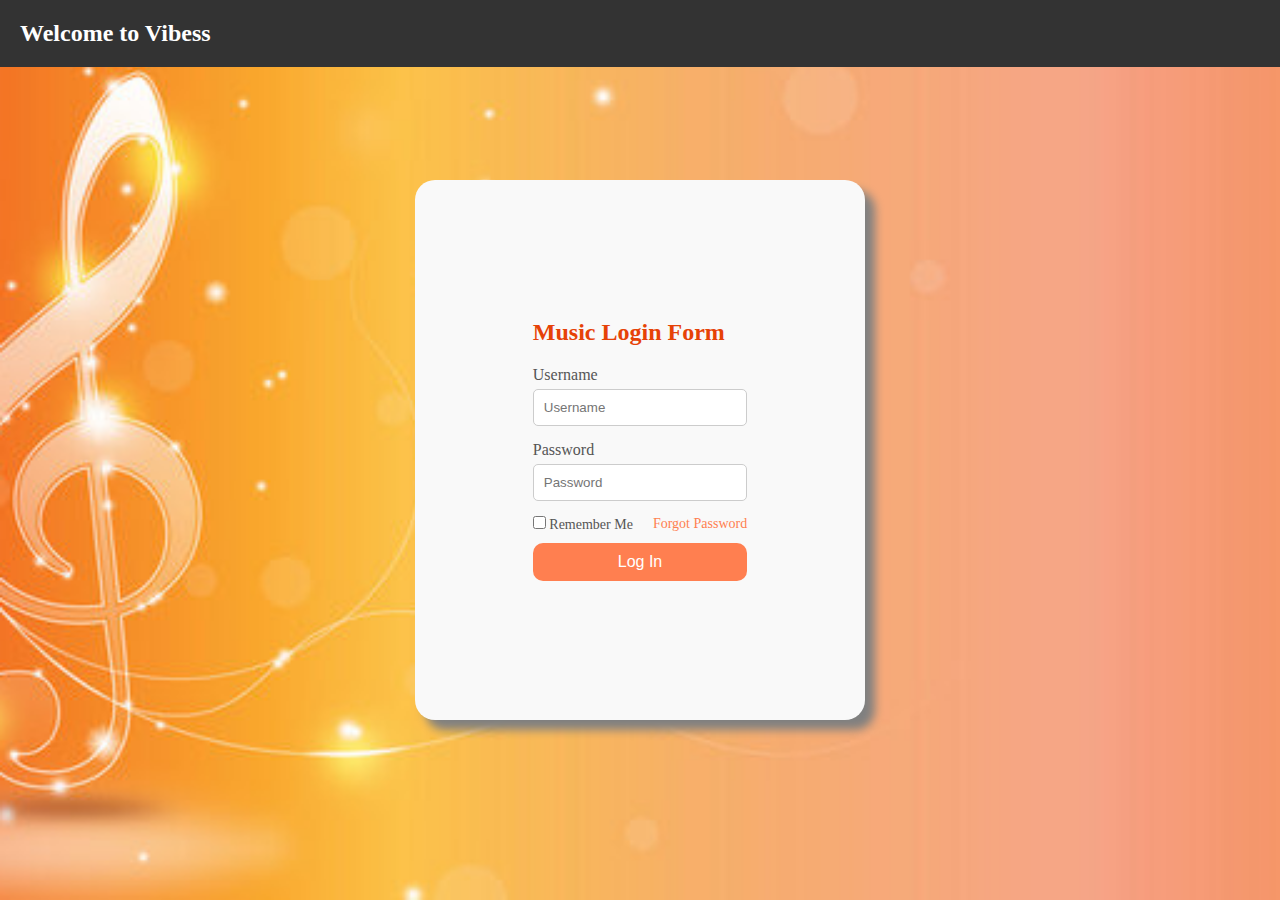
<file: index.html>
<!DOCTYPE html>
<html lang="en">
<head>
    <meta charset="UTF-8">
    <meta name="viewport" content="width=device-width, initial-scale=1.0">
    <title>Music Streaming</title>
    <link rel="stylesheet" href="General Styles.css">
</head>
<header class="login-header">
    <div class="logo">
        <h1><a href="#">Welcome to Vibess</a></h1>
    </div>
</header>

<body>
    <!-- Login Section -->
    <div id="login-page" class="login-container">
        <div class="form-box">
            <h1 class="form-title">Music Login Form</h1>
            <form id="login-form" onsubmit="return handleLogin(event)">
                <div class="input-group">
                    <label for="username"><i class="fas fa-user"></i> Username</label>
                    <input type="text" id="username" placeholder="Username" required>
                </div>
                <div class="input-group">
                    <label for="password"><i class="fas fa-lock"></i> Password</label>
                    <input type="password" id="password" placeholder="Password" required>
                </div>
                <div class="form-options">
                    <label class="remember-me">
                        <input type="checkbox"> Remember Me
                    </label>
                    <a href="#" class="forgot-password">Forgot Password</a>
                </div>
                <button type="submit" class="btn">Log In</button>
            </form>
        </div>
    </div>

    <!-- Main Content (Initially Hidden) -->
    <div id="main-content" class="hidden">
        <header class="header">
            <nav>
                <ul>
                    <li><a href="./home.html">Browse</a></li>
                    <li><a href="./playlist.html">Playlists</a></li>
                    <li><a href="./register.html">Register</a></li>
                    <li><a href="./about.html">About Us</a></li>
                    <li><a href="./dashboard.html">Dashboard</a></li>
                </ul>
            </nav>
        </header>

        <section class="search-section">
            <input type="text" id="search" placeholder="Search for songs or artists...">
            <button onclick="searchSongs()">Search</button>
        </section>

        <section class="song-list" id="song-list">
            <!-- Song items will be injected here -->
        </section>

        <footer>
            <p>Vibess © 2024</p>
        </footer>
    </div>

    <script>
        // Check if user is logged in using sessionStorage
        window.onload = function() {
            const isLoggedIn = sessionStorage.getItem('isLoggedIn');
            if (isLoggedIn) {
                document.getElementById('login-page').classList.add('hidden');
                document.getElementById('main-content').classList.remove('hidden');
            }
        }

        // Handle login logic
        function handleLogin(event) {
            event.preventDefault();

            // Simulate login validation (add your actual validation logic here)
            const username = document.getElementById('username').value;
            const password = document.getElementById('password').value;

            if (username === 'user' && password === 'password') {
                // Set login session
                sessionStorage.setItem('isLoggedIn', true);

                // Redirect to home page after successful login
                window.location.href = './home.html';
            } else {
                alert('Invalid credentials. Please try again.');
            }
        }
    </script>
</body>
</html>
</file>
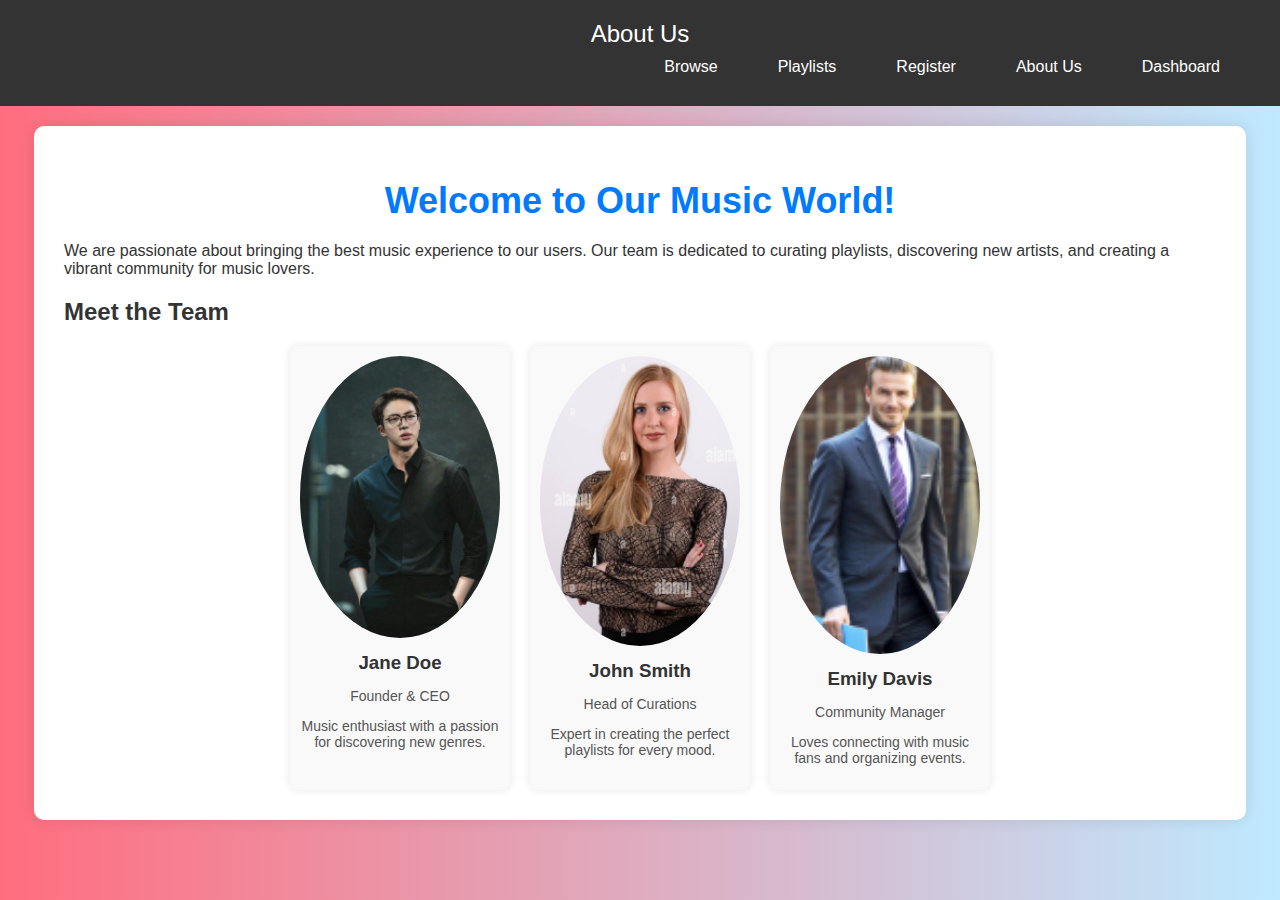
<file: about.html>
<!DOCTYPE html>
<html lang="en">
<head>
    <meta charset="UTF-8">
    <meta name="viewport" content="width=device-width, initial-scale=1.0">
    <title>About Us</title>
    <style>
        body {
            font-family: Arial, sans-serif;
            background: linear-gradient(to right, #ff6e7f, #bfe9ff); /* Linear gradient background */
            margin: 0;
            padding: 0;
            color: #333;
        }
        header {
            background-color: #333;
            color: #fff;
            padding: 20px;
            text-align: center;
            font-size: 24px;
        }
        nav {
    display: flex;
    justify-content: flex-end; /* Aligns the content to the right */
    padding-right: 20px; /* Adds some padding on the right side */
}

nav ul {
    list-style: none; /* Removes bullet points */
    display: flex; /* Use flexbox to align items horizontally */
    padding: 0;
    margin: 0;
}

nav ul li {
    margin-left: 20px; /* Adds space between each list item */
}

nav ul li a {
    text-decoration: none; /* Removes underline from links */
    color: white; /* Sets text color to white */
    font-size: 16px;
    padding: 10px 20px; /* Adds padding around links */
    display: block;
    transition: color 0.3s ease;
}

nav ul li a:hover {
    color: #ff5733; /* Changes color on hover */
}

        .container {
            width: 90%;
            max-width: 1200px;
            margin: 20px auto;
            background-color: #fff;
            padding: 30px;
            border-radius: 10px;
            box-shadow: 0 0 15px rgba(0, 0, 0, 0.1);
        }
        h1 {
            font-size: 36px;
            color: #007BFF;
            text-align: center;
            margin-bottom: 20px;
        }
        .team {
            display: flex;
            flex-wrap: wrap;
            gap: 20px;
            justify-content: center;
        }
        .team-member {
            background-color: #f9f9f9;
            border-radius: 8px;
            box-shadow: 0 0 10px rgba(0, 0, 0, 0.1);
            width: 200px; /* Decreased width */
            padding: 10px; /* Adjusted padding */
            text-align: center;
            transition: transform 0.3s ease, box-shadow 0.3s ease; /* Smooth transition for hover effect */
        }
        .team-member img {
            width: 100%;
            height: auto;
            border-radius: 50%;
        }
        .team-member h3 {
            margin: 10px 0;
            color: #333;
        }
        .team-member p {
            color: #555;
            font-size: 14px;
        }
        .team-member:hover {
            transform: scale(1.05); /* Slightly enlarge the card on hover */
            box-shadow: 0 0 20px rgba(0, 0, 0, 0.2); /* Increase shadow depth on hover */
        }
        @media (max-width: 768px) {
            .team-member {
                width: 100%; /* Full width for smaller screens */
            }
        }
    </style>
</head>
<body>
    <header>
        About Us
        <nav>
            <ul>
                <li><a href="./home.html">Browse</a></li>
                <li><a href="./playlist.html">Playlists</a></li>
                <li><a href="./register.html">Register</a></li>
                <li><a href="./about.html">About Us</a></li>
                <li><a href="./dashboard.html">Dashboard</a></li>
            </ul>
        </nav>
    </header>
    <div class="container">
        <h1>Welcome to Our Music World!</h1>
        <p id="intro-text">We are passionate about bringing the best music experience to our users. Our team is dedicated to curating playlists, discovering new artists, and creating a vibrant community for music lovers.</p>
        <h2>Meet the Team</h2>
        <div class="team" id="team-section">
            <!-- Team member items will be dynamically added here -->
        </div>
    </div>

    <script>
        // Array of team members
        const teamMembers = [
            { name: 'Jane Doe', role: 'Founder & CEO', description: 'Music enthusiast with a passion for discovering new genres.', image: './a.png' },
            { name: 'John Smith', role: 'Head of Curations', description: 'Expert in creating the perfect playlists for every mood.', image: './c.png' },
            { name: 'Emily Davis', role: 'Community Manager', description: 'Loves connecting with music fans and organizing events.', image: './b.png' }
        ];

        // Function to create team member HTML
        function createTeamMember(member) {
            return `
                <div class="team-member">
                    <img src="${member.image}" alt="${member.name}">
                    <h3>${member.name}</h3>
                    <p>${member.role}</p>
                    <p>${member.description}</p>
                </div>
            `;
        }

        // Insert team members into the DOM
        document.getElementById('team-section').innerHTML = teamMembers.map(createTeamMember).join('');

        // Example DOM manipulation: Change introductory text on button click
        const introText = document.getElementById('intro-text');
        setTimeout(() => {
            introText.innerHTML = 'We are thrilled to share our passion for music with you. Join us on this musical journey!';
        }, 5000); // Change text after 5 seconds
    </script>
</body>
</html>
</file>
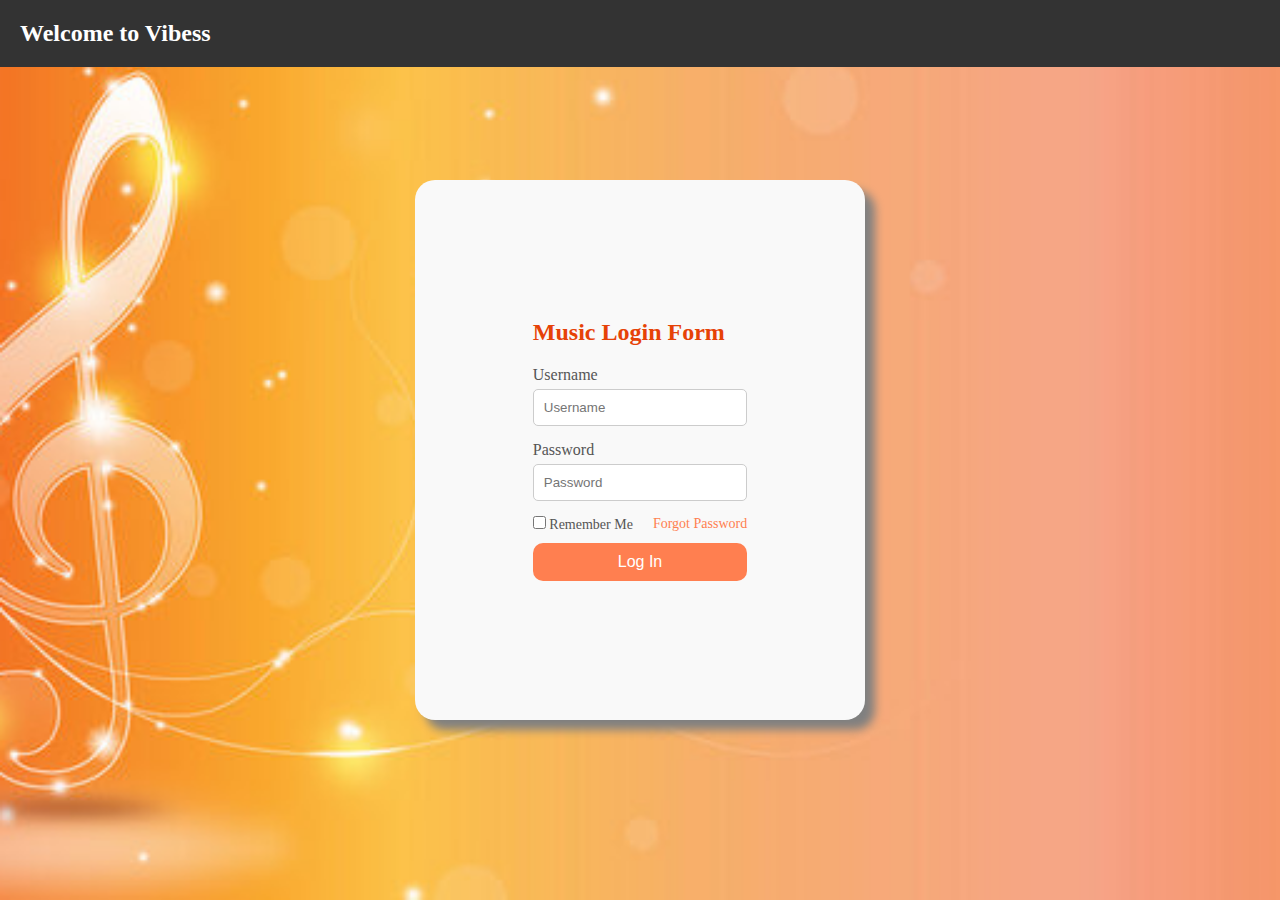
<file: browse.html>
<!DOCTYPE html>
<html lang="en">
<head>
    <meta charset="UTF-8">
    <meta name="viewport" content="width=device-width, initial-scale=1.0">
    <title>Music Streaming</title>
    <link rel="stylesheet" href="./General Styles.css">
</head>
<header class="login-header">
    <div class="logo">
        <h1><a href="#">Welcome to Vibess</a></h1> 
    </div>
</header>

<body>
    <!-- Login Section -->
    <div id="login-page" class="login-container">
        <div class="form-box">
            <h1 class="form-title">Music Login Form</h1>
            <form id="login-form">
                <div class="input-group">
                    <label for="username"><i class="fas fa-user"></i> Username</label>
                    <input type="text" id="username" placeholder="Username" required>
                </div>
                <div class="input-group">
                    <label for="password"><i class="fas fa-lock"></i> Password</label>
                    <input type="password" id="password" placeholder="Password" required>
                </div>
                <div class="form-options">
                    <label class="remember-me">
                        <input type="checkbox"> Remember Me
                    </label>
                    <a href="#" class="forgot-password">Forgot Password</a>                    
                </div>
                <button type="submit" class="btn">Log In</button>
            </form>
        </div>
    </div>

    <!-- Main Content (Initially Hidden) -->
    <div id="main-content" class="hidden">
        <header class="header">
            <nav>
                <ul>
                    <li><a href="./home.html">Home</a></li>
                    <li><a href="./playlist.html">Playlists</a></li>
                    <li><a href="./register.html">Register</a></li>
                    <li><a href="./about.html">About Us</a></li>
                    <li><a href="./dashboard.html">Dashboard</a></li>
                </ul>
            </nav>
        </header>

        <section class="search-section">
            <input type="text" id="search" placeholder="Search for songs or artists...">
            <button onclick="searchSongs()">Search</button>
        </section>

        <section class="song-list" id="song-list">
            <!-- Song items will be injected here -->
        </section>

        <footer>
            <p>Vibess © 2024</p>
        </footer>
    </div>

    <script src="./script.js"></script>
</body>
</html>
</file>
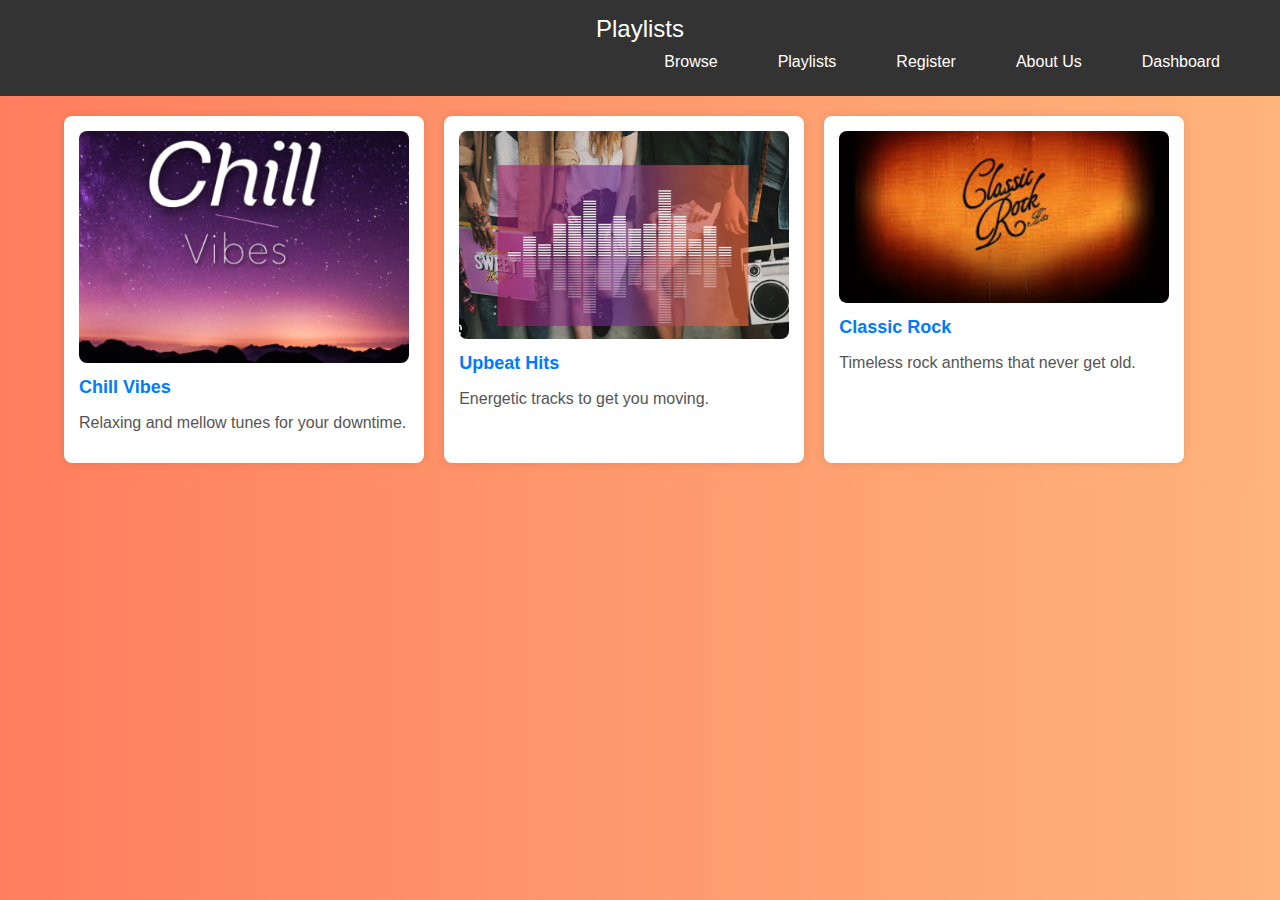
<file: playlist.html>
<!DOCTYPE html>
<html lang="en">
<head>
    <meta charset="UTF-8">
    <meta name="viewport" content="width=device-width, initial-scale=1.0">
    <title>Playlists</title>
    <style>
        body {
            font-family: Arial, sans-serif;
            background: linear-gradient(to right, #ff7e5f, #feb47b);
            margin: 0;
            padding: 0;
            color: #333;
        }
        header {
            background-color: #333;
            color: #fff;
            padding: 15px 20px;
            text-align: center;
            font-size: 24px;
        }
        nav {
    display: flex;
    justify-content: flex-end; /* Aligns the content to the right */
    padding-right: 20px; /* Adds some padding on the right side */
}

nav ul {
    list-style: none; /* Removes bullet points */
    display: flex; /* Use flexbox to align items horizontally */
    padding: 0;
    margin: 0;
}

nav ul li {
    margin-left: 20px; /* Adds space between each list item */
}

nav ul li a {
    text-decoration: none; /* Removes underline from links */
    color: white; /* Sets text color to white */
    font-size: 16px;
    padding: 10px 20px; /* Adds padding around links */
    display: block;
    transition: color 0.3s ease;
}

nav ul li a:hover {
    color: #ff5733; /* Changes color on hover */
}

        .container {
            width: 90%;
            max-width: 1200px;
            margin: 20px auto;
            display: flex;
            flex-wrap: wrap;
            gap: 20px;
        }
        .playlist {
            background-color: #fff;
            border-radius: 8px;
            box-shadow: 0 0 10px rgba(0, 0, 0, 0.1);
            padding: 15px;
            width: calc(33% - 20px); /* Adjust width for responsiveness */
            box-sizing: border-box;
            transition: transform 0.3s ease, box-shadow 0.3s ease; /* Add transition for smooth effect */
        }

        .playlist:hover {
             transform: scale(1.05); /* Slightly enlarge the playlist on hover */
             box-shadow: 0 0 15px rgba(0, 0, 0, 0.2); /* Increase shadow depth on hover */
        }

        .playlist img {
            width: 100%;
            border-radius: 8px;
        }
        .playlist h3 {
            margin: 10px 0;
            font-size: 18px;
            color: #007BFF;
        }
        .playlist p {
            color: #555;
        }
        @media (max-width: 768px) {
            .playlist {
                width: calc(50% - 20px); /* Adjust width for smaller screens */
            }
        }
        @media (max-width: 480px) {
            .playlist {
                width: 100%; /* Full width for very small screens */
            }
        }
    </style>
</head>
<body>
    <header>
        Playlists
        <nav>
            <ul>
                <li><a href="./home.html">Browse</a></li>
                <li><a href="./playlist.html">Playlists</a></li>
                <li><a href="./register.html">Register</a></li>
                <li><a href="./about.html">About Us</a></li>
                <li><a href="./dashboard.html">Dashboard</a></li>
            </ul>
        </nav>
    </header>
    <div class="container">
        <div class="playlist">
            <img src="./chill.png" alt="Playlist 1">
            <h3>Chill Vibes</h3>
            <p>Relaxing and mellow tunes for your downtime.</p>
        </div>
        <div class="playlist">
            <img src="./beats.png" alt="Playlist 2">
            <h3>Upbeat Hits</h3>
            <p>Energetic tracks to get you moving.</p>
        </div>
        <div class="playlist">
            <img src="./rocks.png" alt="Playlist 3">
            <h3>Classic Rock</h3>
            <p>Timeless rock anthems that never get old.</p>
        </div>
        <!-- Add more playlist items as needed -->
    </div>
</body>
</html>
</file>
<file: General Styles.css>
/* General Styles */
* {
    box-sizing: border-box;
    margin: 0;
    padding: 0;
}

body {
    /* background-image: url('https://source.unsplash.com/featured/?music'); */
    background-size: cover;
    background-position: center;
    height: 100vh;
    display: flex;
    justify-content: center;
    align-items: center;
    flex-direction: column; /* Stack header and login form vertically */
    background-image: url('./orange.jpg');
}

/* Header styles */
.login-header {
    position: fixed; /* Make the header stick to the top */
    top: 0; /* Stick to the very top of the page */
    left: 0; /* Align to the left edge */
    width: 100%; /* Make the header span the full width of the page */
    display: flex;
    justify-content: space-between; /* Spread out logo and nav links */
    align-items: center; /* Center vertically */
    padding: 20px;
    background-color: #333; /* Dark background for header */
    color: white; /* White text color */
    z-index: 1000; /* Make sure it stays on top of other content */
}

.login-header .logo h1 {
    margin: 0; /* Remove default margin */
    font-size: 24px; /* Adjust logo font size */
}

.login-header .logo a {
    text-decoration: none; /* Remove underline from link */
    color: white; /* Ensure logo text is white */
}

/* Add padding to the body to prevent content from being hidden under the fixed header */
body {
    padding-top: 80px; /* Adjust this value based on the header height */
}


/* Login Section Styles */
.login-container {
    display: flex;
    justify-content: center; /* Center horizontally */
    align-items: center; /* Center vertically */
    height: 60vh; /* Full viewport height */
    width: 50vh;
    background-color: #f9f9f9; /* Optional background color */
    border-radius: 20px; /* Rounded corners */
    box-shadow: 10px 10px 10px grey; /* Subtle shadow */
}


.form-title {
    font-size: 24px;
    margin-bottom: 20px;
    color: #e64207;
    max-width: 500px;
    border-radius: 20px;
}

.input-group {
    margin-bottom: 15px;
    text-align: left;
}

.input-group label {
    display: block;
    margin-bottom: 5px;
    color: #555;
}

.input-group input {
    width: 100%;
    padding: 10px;
    border: 1px solid #ccc;
    border-radius: 5px;
    outline: none;
}

.form-options {
    display: flex;
    justify-content: space-between;
    margin: 10px 0;
    color: #555;
    font-size: 14px;
}

.forgot-password {
    text-decoration: none;
    color: #FF7F50;
}

.forgot-password:hover {
    text-decoration: underline;
}
.remember-me {
    display: inline-block; /* Ensures label and link are on the same line */
    margin-right: 20px; /* Adjust this value for desired space */
}

.btn {
    width: 100%;
    padding: 10px;
    background-color: #FF7F50;
    border: none;
    color: white;
    font-size: 16px;
    border-radius: 10px;
    cursor: pointer;
}

.btn:hover {
    background-color: #ff6633;
}

/* Main Content Styles (Initially Hidden) */
.hidden {
    display: none;
}

.header {
    background: #333;
    color: #fff;
    padding: 10px 20px;
    text-align: center;
}

.header nav ul {
    list-style: none;
    display: flex;
    justify-content: center;
}

.header nav ul li {
    margin: 0 15px;
}

.header nav ul li a {
    color: #fff;
    text-decoration: none;
}

.search-section {
    padding: 20px;
    text-align: center;
    background: #fff;
}

.search-section input {
    padding: 10px;
    width: 60%;
    max-width: 400px;
}

.search-section button {
    padding: 10px 20px;
    background: #333;
    color: #fff;
    border: none;
    cursor: pointer;
}

.song-list {
    padding: 20px;
    display: grid;
    grid-template-columns: repeat(auto-fill, minmax(250px, 1fr));
    gap: 20px;
}

.song-item {
    background: #fff;
    border: 1px solid #ddd;
    border-radius: 10px;
    padding: 15px;
    text-align: center;
}

.song-item img {
    width: 100%;
    border-radius: 10px;
}

.song-item h3 {
    margin: 15px 0;
}

.song-item audio {
    width: 100%;
    margin-top: 10px;
}

footer {
    text-align: center;
    padding: 30px ;
    background: #333;
    color: #fff;
    height: 10vh;
}

@media screen and (max-width: 768px) {
    header nav ul {
        flex-direction: column;
    }

    .search-section input {
        width: 100%;
    }

    .song-list {
        grid-template-columns: repeat(auto-fill, minmax(200px, 1fr));
    }
}

@media screen and (max-width: 480px) {
    .song-list {
        grid-template-columns: 1fr;
    }
}
/* Ensure the body has no margin */
body {
    margin: 0;
    padding: 0;
}

/* Header styles */
.header {
    background-color: #333; /* Background color for the header */
    color: #fff; /* Text color for the header */
    padding: 20px 0; /* Padding around the content in the header */
    justify-content: space-around;
    width: 100%; /* Make the header span the full width of the viewport */
    position: fixed; /* Fix the header at the top of the page */
    top: 0; /* Align the header to the top of the viewport */
    left: 0; /* Ensure the header starts at the very left of the viewport */
    z-index: 1000; /* Ensure the header stays on top of other content */
    height:75px;
    display: flex;
}

/* Navigation styles */
.header nav ul {
    list-style: none; /* Remove default list styling */
    margin: 0; /* Remove default margin */
    padding: 0; /* Remove default padding */
    display: flex; /* Use flexbox for horizontal alignment */
    justify-content: center; /* Center align the navigation items */
}

.header nav ul li {
    margin: 0 15px; /* Space between navigation items */
}

.header nav ul li a {
    color: #fff; /* Text color for navigation links */
    text-decoration: none; /* Remove underline from links */
    font-size: 16px; /* Font size for navigation links */
    transition: color 0.3s ease; /* Smooth transition for color changes */
}

.header nav ul li a:hover {
    color: #ff5733; /* Change color on hover */
}
footer {
    background-color: #333; /* Background color for the footer */
    color: #fff; /* Text color for the footer */
    padding: 10px 0; /* Padding around the content in the footer */
    width: 100%; /* Make the footer span the full width of the viewport */
    position: fixed; /* Fix the footer at the bottom of the page */
    bottom: 0; /* Align the footer to the bottom of the viewport */
    left: 0; /* Ensure the footer starts at the very left of the viewport */
    text-align: center; /* Center align the text */
    z-index: 1000; /* Ensure the footer stays on top of other content */
}
.search-section {
    display: flex; /* Align items horizontally */
    justify-content: center; /* Center align the search elements horizontally */
    align-items: center; /* Center align the elements vertically */
    padding: 20px; /* Padding around the search section */
    background-color: #f9f9f9; /* Background color for the search section */
}

.search-section input[type="text"] {
    padding: 12px; /* Padding inside the input field */
    font-size: 18px; /* Font size of the text in the input field */
    border: 1px solid #ccc; /* Light border color for the input field */
    border-radius: 5px; /* Rounded corners for the input field */
    width: 500px; /* Increase width of the input field */
    margin-right: 10px; /* Space between input field and button */
}

.search-section button {
    padding: 12px 20px; /* Padding inside the button */
    font-size: 18px; /* Font size of the text in the button */
    border: none; /* Remove default border */
    border-radius: 5px; /* Rounded corners for the button */
    background-color: #ff5733; /* Background color for the button */
    color: #fff; /* Text color for the button */
    cursor: pointer; /* Change cursor to pointer on hover */
    transition: background-color 0.3s; /* Smooth transition for background color */
}

.search-section button:hover {
    background-color: #e04e29; /* Darker background color on hover */
}
</file>
